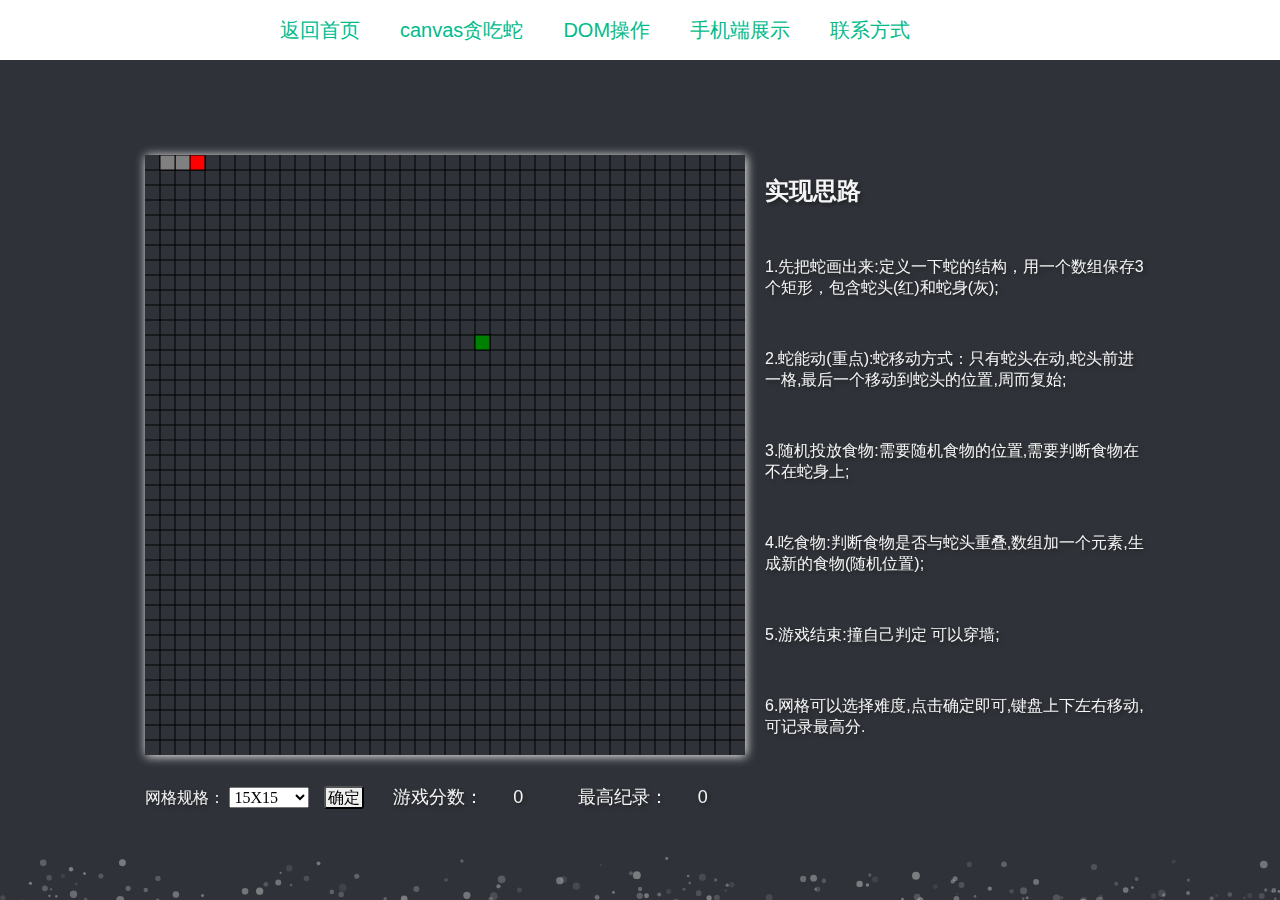
<file: canvas/Index.html>
<!DOCTYPE html>
<html>

	<head>
		<meta charset="UTF-8">
		<title>canvas</title>
		<link rel="stylesheet" type="text/css" href="css/Index.css" />
		<link rel="stylesheet" type="text/css" href="css/normalize.css" />
		<link rel="stylesheet" type="text/css" href="css/component.css">
	</head>

	<body>
		<!--导航栏-->
		<div class="navigation">
			<div class="main">
				<ol>
					<a href="../Home/Index.html">
						<li>返回首页</li>
					</a>
					<a href="../canvas/Index.html">
						<li>canvas贪吃蛇</li>
					</a>
					<a href="../DOM/Index.html">
						<li>DOM操作</li>
					</a>
					<a href="../Phone/Index.html" target="_blank">
						<li>手机端展示</li>
					</a>
					<a href="../contact/Index.html">
						<li>联系方式</li>
					</a>
				</ol>
			</div>
		</div>
		<!--贪吃蛇界面-->
		<div class="content">
		<div id="large-header" class="large-header">
			<div class="main-title">
				<div class="main">
			<canvas id="can" width="600" height="600"></canvas>
			<div id="box">
				<label for="size">网格规格：</label>
				<select name="bSize" id="size">
					<option value="10">15X15</option>
					<option value="20">20X20</option>
					<option value="30">30X30</option>
				</select>
				<button id="btn1">确定</button>
				<span style="margin-left:20px;width: 100px;">游戏分数：</span><span id="scores">0</span>
				<span style="margin-left:20px;width: 100px;">最高纪录：</span><span id="record">0</span>
			</div>
			<!--文字界面-->
			<div class="word">
				<h2>实现思路</h2>
				<p>1.先把蛇画出来:定义一下蛇的结构，用一个数组保存3个矩形，包含蛇头(红)和蛇身(灰);</p>
				<p>2.蛇能动(重点):蛇移动方式：只有蛇头在动,蛇头前进一格,最后一个移动到蛇头的位置,周而复始;</p>
				<p>3.随机投放食物:需要随机食物的位置,需要判断食物在不在蛇身上;</p>
				<p>4.吃食物:判断食物是否与蛇头重叠,数组加一个元素,生成新的食物(随机位置);</p>
				<p>5.游戏结束:撞自己判定 可以穿墙;</p>
				<p>6.网格可以选择难度,点击确定即可,键盘上下左右移动,可记录最高分.</p>
			</div>
		</div>
				</span></div>
			<canvas id="demo-canvas"></canvas>
			
			
		</div>
		
	</div>
		
	</body>
	<script type="text/javascript" src="js/Index.js"></script>
    <script src="js/rAF.js"></script>
    <script src="js/demo-2.js"></script>
</html>
</file>
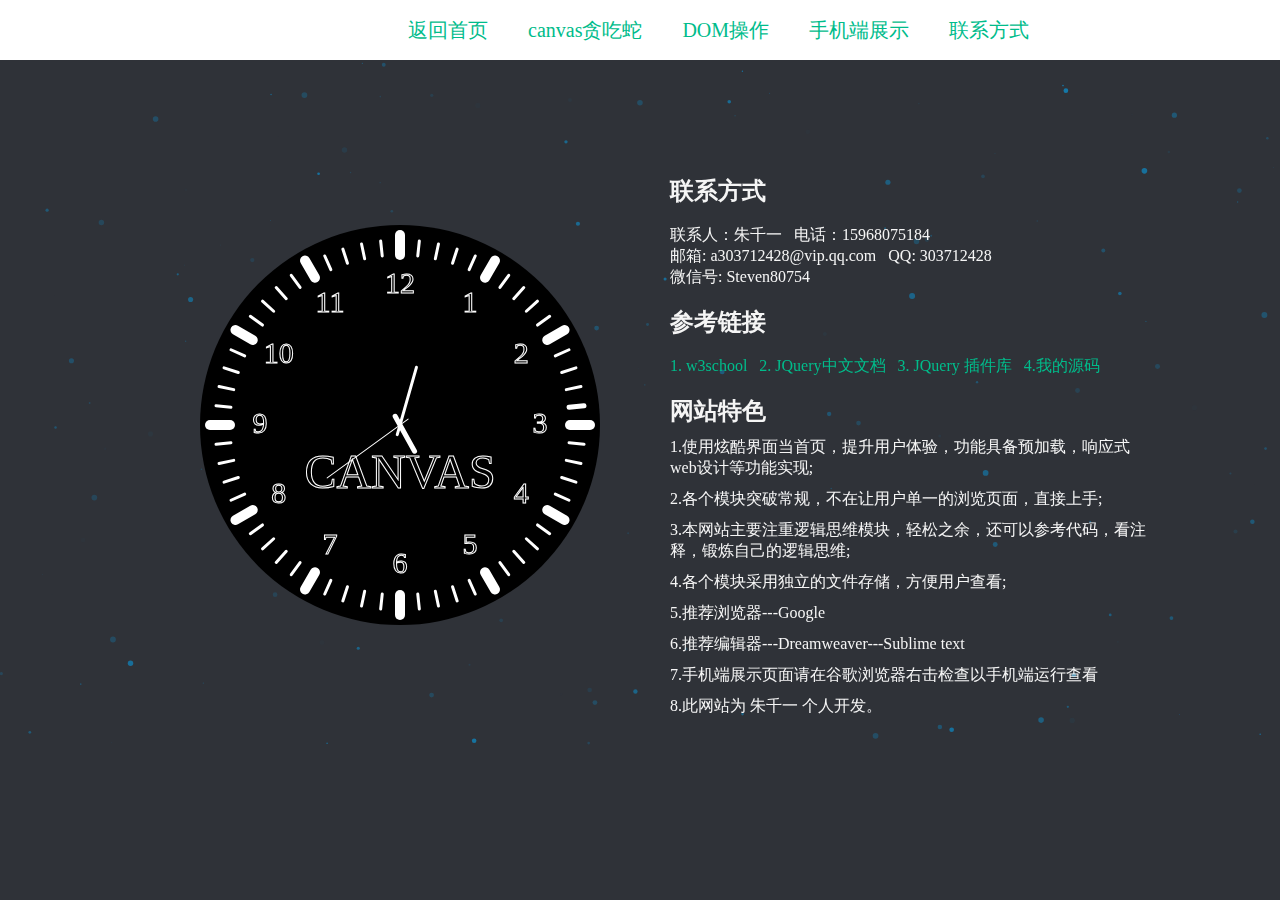
<file: contact/Index.html>
<!DOCTYPE html>
<html>

	<head>
		<meta charset="UTF-8">
		<title>联系方式</title>
		<link rel="stylesheet" type="text/css" href="css/Index.css" />
		<link rel="stylesheet" media="screen" href="css/style.css">
	</head>

	<body>
		<!--导航栏-->
		<div class="navigation">
			<div class="main">
				<ol>
					<a href="../Home/Index.html">
						<li>返回首页</li>
					</a>
					<a href="../canvas/Index.html">
						<li>canvas贪吃蛇</li>
					</a>
					<a href="../DOM/Index.html">
						<li>DOM操作</li>
					</a>
					<a href="../Phone/Index.html" target="_blank">
						<li>手机端展示</li>
					</a>
					<a href="../contact/Index.html">
						<li>联系方式</li>
					</a>
				</ol>
			</div>
		</div>
		
		<div id="particles-js">
		<div class="word">
			<!--钟表界面-->
			
	          <canvas id="can" width="500" height="500"></canvas>
			<!--联系界面-->
			<div class="contact">
				<h2>联系方式</h2>
				<br />
				<span>联系人：朱千一</span>&nbsp;&nbsp;
				<span>电话：15968075184</span>
				<br>
				<span>邮箱: a303712428@vip.qq.com</span>&nbsp;&nbsp;
				<span>QQ: 303712428</span>
				<br>
				<span>微信号: Steven80754</span><br /><br />
				<h2>参考链接</h2><br />
				<a href="http://www.w3school.com.cn/" target="_blank">1. w3school</a>
				&nbsp;
				<a href="http://jquery.cuishifeng.cn/" target="_blank">2. JQuery中文文档</a>
				&nbsp;
				<a href="http://www.jq22.com/" target="_blank">3. JQuery 插件库</a>
				&nbsp;
				<a href="https://gitee.com/StevenAliBaa/" target="_blank">4.我的源码</a><br /><br />
				<h2>网站特色</h2>
				<p>1.使用炫酷界面当首页，提升用户体验，功能具备预加载，响应式web设计等功能实现;</p>
				<p>2.各个模块突破常规，不在让用户单一的浏览页面，直接上手;</p>
				<p>3.本网站主要注重逻辑思维模块，轻松之余，还可以参考代码，看注释，锻炼自己的逻辑思维;</p>
				<p>4.各个模块采用独立的文件存储，方便用户查看;</p>
				<p>5.推荐浏览器---Google</p>
				<p>6.推荐编辑器---Dreamweaver---Sublime text</p>
				<p>7.手机端展示页面请在谷歌浏览器右击检查以手机端运行查看</p>
				<p>8.此网站为&nbsp;朱千一&nbsp;个人开发。</p>
			</div> 
	
			
		</div>
		</div>
		
		
		
	</body>
	<script src="js/Index.js" type="text/javascript" charset="utf-8"></script>
    <script src="js/particles.min.js"></script>
    <script src="js/app.js"></script>
</html>
</file>
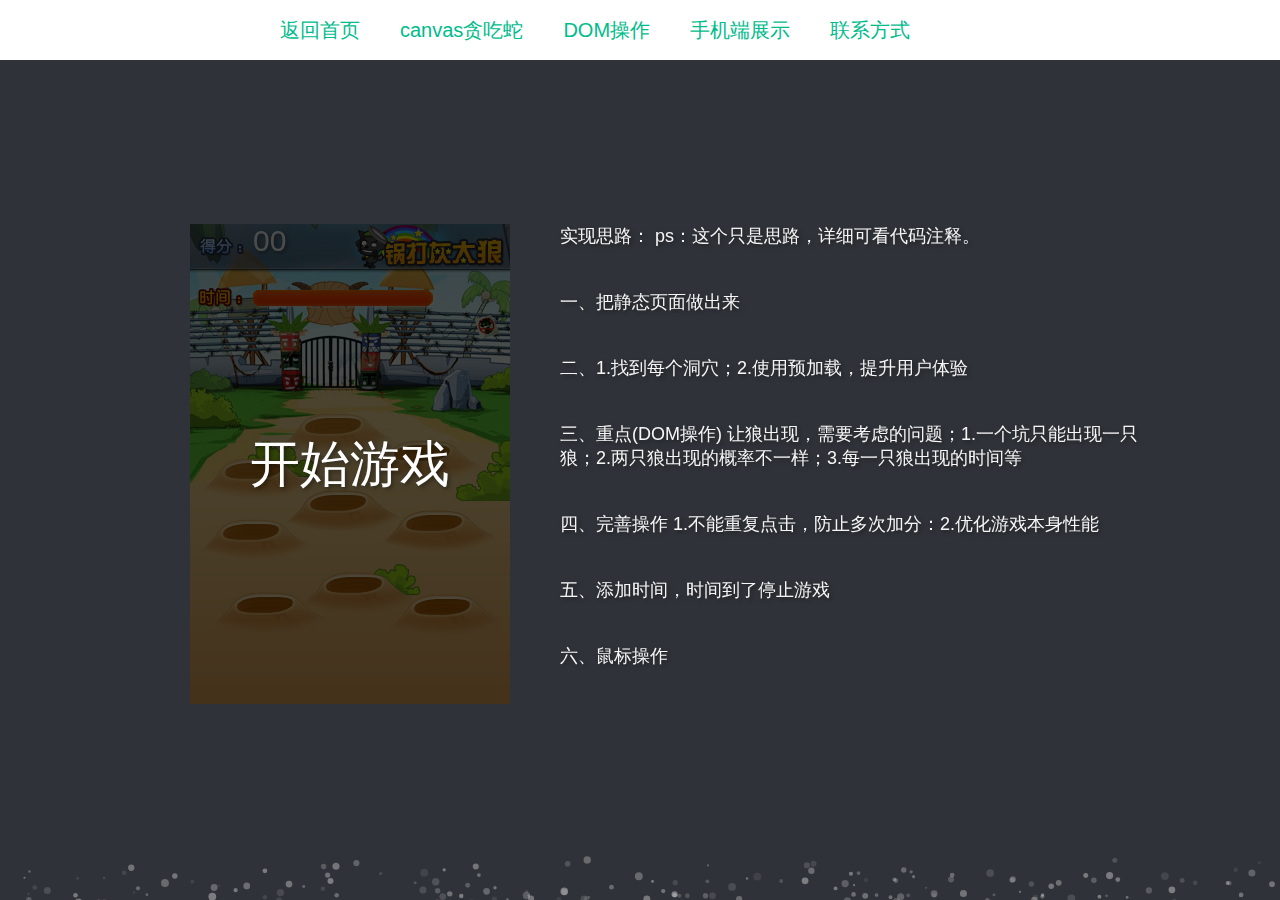
<file: DOM/Index.html>
<!DOCTYPE html>
<html lang="en">

	<head>
		<meta charset="UTF-8">
		<title>DOM操作</title>
		<link rel="stylesheet" type="text/css" href="css/Index.css" />
		<link rel="stylesheet" type="text/css" href="css/normalize.css" />
		<link rel="stylesheet" type="text/css" href="css/component.css">
	</head>

	<body>
		<!--导航栏-->
		<div class="navigation">
			<div class="main">
				<ol>
					<a href="../Home/Index.html">
						<li>返回首页</li>
					</a>
					<a href="../canvas/Index.html">
						<li>canvas贪吃蛇</li>
					</a>
					<a href="../DOM/Index.html">
						<li>DOM操作</li>
					</a>
					<a href="../Phone/Index.html" target="_blank">
						<li>手机端展示</li>
					</a>
					<a href="../contact/Index.html">
						<li>联系方式</li>
					</a>
				</ol>
			</div>
		</div>
        <div class="content">
		<div id="large-header" class="large-header">
			<div class="main-title">			
		    <div id="main">
			<div id="wrap">
				<!-- 得分 -->
				<div id="score">00</div>
				<!-- 时间 -->
				<div id="time"></div>
				<!-- 狼坑 -->
				<div id="wolfs"></div>
				<div id="start">
					<p>开始游戏</p>
				</div>
				<div id="over"><a href="Index.html">GAME_OVER</a></div>
			</div>
			<div class="word">
				实现思路： ps：这个只是思路，详细可看代码注释。<br><br>
				<br>一、把静态页面做出来<br><br>
				<br>二、1.找到每个洞穴；2.使用预加载，提升用户体验<br><br>
				<br>三、重点(DOM操作) 让狼出现，需要考虑的问题；1.一个坑只能出现一只狼；2.两只狼出现的概率不一样；3.每一只狼出现的时间等<br><br>
				<br>四、完善操作 1.不能重复点击，防止多次加分：2.优化游戏本身性能<br><br>
				<br>五、添加时间，时间到了停止游戏 <br><br>
				<br>六、鼠标操作
			</div>
		</div>
				</span></div>
			<canvas id="demo-canvas"></canvas>
			
			
		</div>
		
	</div>
	</body>
	<script src="js/Index.js" type="text/javascript" charset="utf-8"></script>
    <script src="js/rAF.js"></script>
    <script src="js/demo-2.js"></script>
</html>
</file>
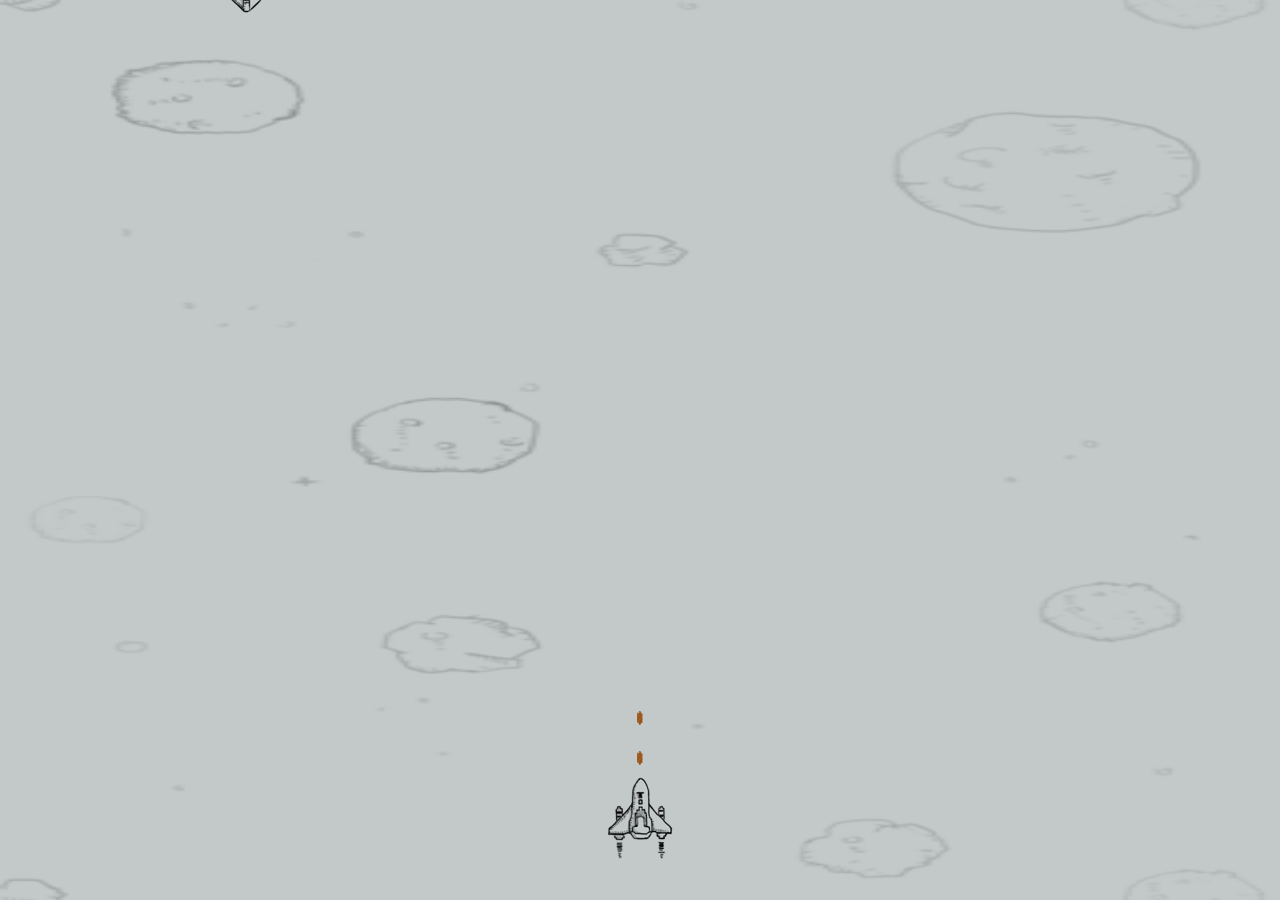
<file: Phone/Index.html>
<!DOCTYPE html>
<html>

	<head>
		<meta charset="UTF-8">
		<meta name="viewport" content="width=device-width,initial-scale=1,minimum-scale=1,maximum-scale=1,user-scalable=no" />
		<title>手机端页面</title>
		<link rel="stylesheet" type="text/css" href="css/Index.css" />
	</head>

	<body>
		<canvas id="can" width="" height=""></canvas>
	</body>
	<script src="js/Index.js" type="text/javascript" charset="utf-8"></script>

</html>
</file>
<file: canvas/css/Index.css>
* {
	margin: 0;
	padding: 0;
	-webkit-user-select: none;
	-moz-user-select: none;
	-ms-user-select: none;
	user-select: none;
	text-decoration: none;
	list-style: none;
}

body {
	background-color: #2f3238;
	color: #f5f5f5;
}

.main {
	width: 1000px;
	height: 590px;
	margin: 80px auto;
	position: relative;
}

.word {
	width: 380px;
	position: absolute;
	right: 0;
	top: 20px;
}

#can {
	position: absolute;
	top: 0;
	left: 0;
	box-shadow: 1px 1px 10px white;
	background-color: #2f3238;
}

select:nth-of-type(1) {
	width: 80px;
	font-size: 16px;
	font-family: "simsun";
}

span {
	font-size: 18px;
	display: inline-block;
	width: 60px;
	text-align: center;
}

#btn1 {
	display: inline-block;
	width: 40px;
	height: 23px;
	outline: none;
	margin-left: 10px;
	border-radius: 3px;
}

#box {
	position: absolute;
	left: 0;
	top: 630px;
}


/*导航栏*/

.navigation {
	width: 100%;
	height: 60px;
	background-color: white;
	position: fixed;
	z-index: 99;
	top: 0;
	left: 0;
}

.navigation .main {
	width: 800px;
	height: 30px;
	color: black;
	font-size: 20px;
	margin: 0 auto;
	line-height: 60px;
}

.navigation li {
	float: left;
	margin-left: 40px;
	cursor: pointer;
	color: rgb(0, 188, 139);
}

.navigation li:hover {
	color: blueviolet;
}
.word p{
	margin-top: 50px;
}
</file>
<file: canvas/css/component.css>
.large-header {
	position: relative;
	width: 100%;
	overflow: hidden;
	z-index: 1;
}

.main-title {
	position: absolute;
	margin: 0;
	padding: 0;
	text-align: left;
	top: 50%;
	left: 50%;
	-webkit-transform: translate3d(-50%,-50%,0);
	transform: translate3d(-50%,-50%,0);
	padding-left: 10px;
	text-shadow: 2px 2px 4px rgba(0,0,0,0.4);
}
</file>
<file: contact/css/Index.css>
* {
	text-decoration: none;
	list-style: none;
	margin: 0;
	box-sizing: border-box;
	-webkit-user-select: none;
	-moz-user-select: none;
	-ms-user-select: none;
	-o-user-select: none;
	user-select: none;
}

body {
	background-color: #2f3238;
	color: #f5f5f5;
	width: 100%;
}

.word {
	z-index: 2;
	position:absolute;
	width: 1000px;
	border-radius: 5px;
	height: 500px;
	margin: 100px auto;
	top: 50%;
	left: 50%;
	margin-top: -275px;
	margin-left: -490px;
	transition: all 1s;
	-moz-transition: all 1s;
	-webkit-transition: all 1s;	
	-o-transition: all 1s;
}


/*导航栏*/

.navigation {
	width: 100%;
	height: 60px;
	background-color: white;
	position: fixed;
	z-index: 99;
	top: 0;
	left: 0;
}

.navigation .main {
	width: 800px;
	height: 30px;
	color: black;
	font-size: 20px;
	margin: 0 auto;
	line-height: 60px;
	margin-left: 328px;
}

.navigation li {
	float: left;
	margin-left: 40px;
	cursor: pointer;
	color: rgb(0, 188, 139);
}

.navigation li:hover {
	color: blueviolet;
}

#can {
	float: left;
}

.contact {
	width: 480px;
	height: 600px;
	float: right;
}

.contact p {
	margin-top: 10px;
}

.contact a {
	color: rgb(0, 188, 139);
}
</file>
<file: contact/css/style.css>
#stats,

#stats{
  border-radius: 3px 3px 0 0;
  overflow: hidden;
}

#particles-js{
  width: 100%;
  height: 750px;
  background-color: #2f3238;
}
</file>
<file: DOM/css/Index.css>
* {
	margin: 0;
	padding: 0;
	text-decoration: none;
	list-style: none;
	-webkit-user-select: none;
	-moz-user-select: none;
	-ms-user-select: none;
	user-select: none;
}

a{
	color: #ffffff;
}
#wrap {
	width: 320px;
	height: 480px;
	background: url('../img/game_bg.jpg') 0 0 no-repeat;
	position: relative;
	float: left;
}

.word {
	float: left;
	width: 600px;
	margin-left: 50px;
	font-size: 18px;
}

body {
	background-color: #2f3238;
	color: #f5f5f5;
}

#main {
	width: 1000px;
	height: 400px;
	margin: 150px auto;
	margin-left: 90px;
}

#wolfs img {
	position: absolute;
}

#time {
	position: absolute;
	background: url('../img/progress.png');
	width: 180px;
	height: 16px;
	top: 66px;
	left: 63px;
}

#score {
	position: absolute;
	top: 0px;
	left: 63px;
	color: white;
	font-size: 30px;
}

#start {
	width: 100%;
	height: 100%;
	position: absolute;
	background: rgba(0, 0, 0, .7);
	color: #fff;
	font-size: 50px;
	line-height: 480px;
	text-align: center;
	cursor: pointer;
}

#over {
	width: 100%;
	height: 100%;
	position: absolute;
	background: rgba(0, 0, 0, .5);
	color: #fff;
	font-size: 35px;
	line-height: 480px;
	text-align: center;
	cursor: pointer;
	display: none;
	
}

#start p {
	opacity: 0;
}


/*导航栏*/

.navigation {
	width: 100%;
	height: 60px;
	background-color: white;
	position: fixed;
	z-index: 99;
	top: 0;
	left: 0;
}

.navigation .main {
	width: 800px;
	height: 30px;
	color: black;
	font-size: 20px;
	margin: 0 auto;
	line-height: 60px;
}

.navigation li {
	float: left;
	margin-left: 40px;
	cursor: pointer;
	color: rgb(0, 188, 139);
}

.navigation li:hover {
	color: blueviolet;
}
</file>
<file: DOM/css/component.css>
.large-header {
	position: relative;
	width: 100%;
	overflow: hidden;
	z-index: 1;
}

.main-title {
	position: absolute;
	margin: 0;
	padding: 0;
	text-align: left;
	top: 47.1%;
	left: 50%;
	-webkit-transform: translate3d(-50%,-50%,0);
	transform: translate3d(-50%,-50%,0);
	padding-left: 10px;
	text-shadow: 2px 2px 4px rgba(0,0,0,0.4);
}
</file>
<file: Phone/css/Index.css>
* {
	margin: 0;
	padding: 0;
	-webkit-user-select: none;
	-moz-user-select: none;
	-ms-user-select: none;
	user-select: none;
	text-decoration: none;
	list-style: none;
}

html,
body {
	width: 100%;
	height: 100%;
	margin: 0;
	padding: 0;
}

.circle {
	position: absolute;
	left: 50vw;
	top: 50vw;
	transform: translateX(-50%) translateY(-50%);
}
</file>
